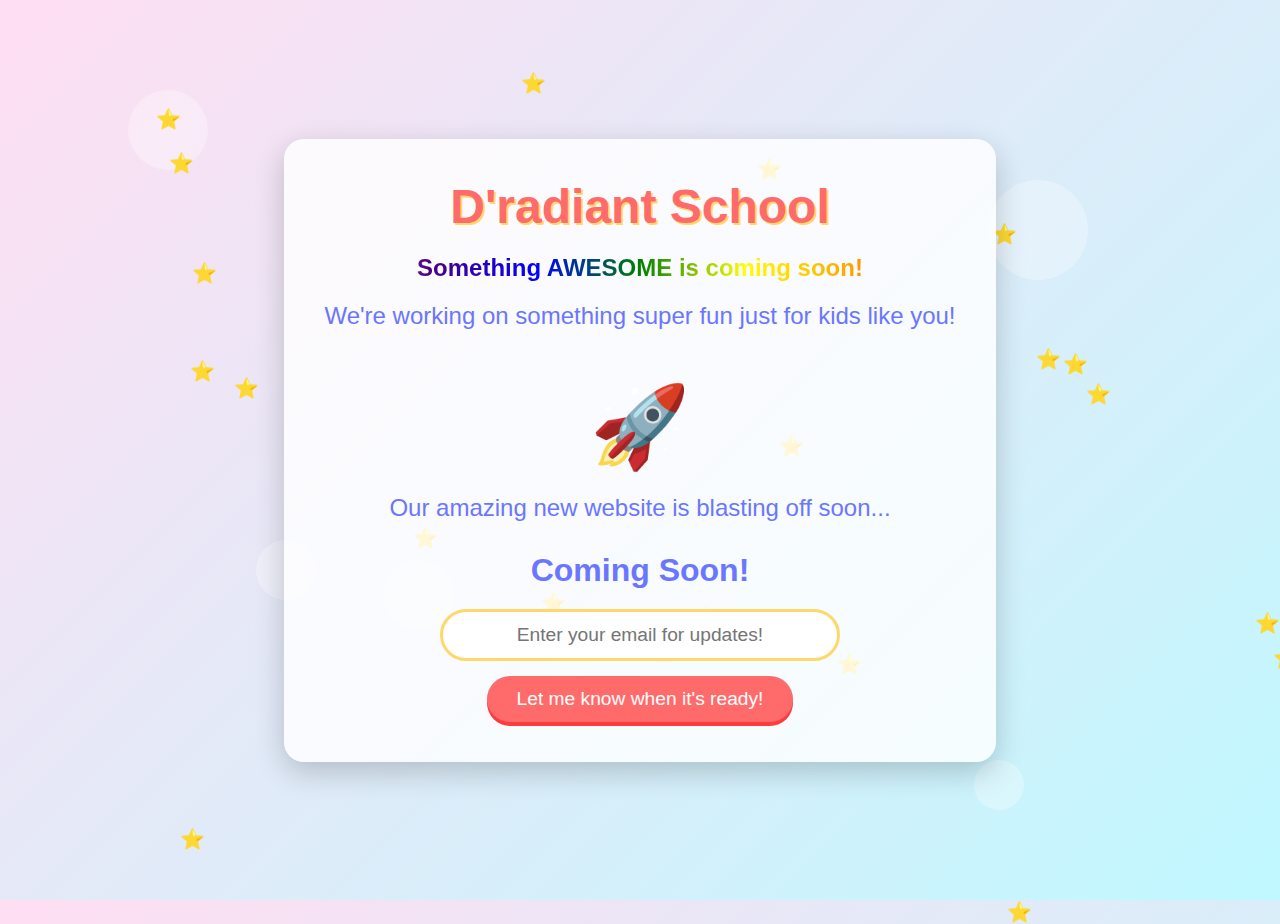
<file: comingsoon/v1/index.html>
<!DOCTYPE html>
<html lang="en">
  <head>
    <meta charset="UTF-8" />
    <meta name="viewport" content="width=device-width, initial-scale=1.0" />
    <title>Dradiant - Coming Soon!</title>
    <style>
      * {
        margin: 0;
        padding: 0;
        box-sizing: border-box;
        font-family: "Comic Sans MS", "Chalkboard SE", sans-serif;
      }

      body {
        background: linear-gradient(135deg, #ffdef2, #c0f8ff);
        min-height: 100vh;
        display: flex;
        justify-content: center;
        align-items: center;
        overflow: hidden;
        position: relative;
      }

      .bubble {
        position: absolute;
        border-radius: 50%;
        background: rgba(255, 255, 255, 0.3);
        animation: float 8s infinite ease-in-out;
      }

      .bubble:nth-child(1) {
        width: 80px;
        height: 80px;
        top: 10%;
        left: 10%;
        animation-delay: 0s;
      }

      .bubble:nth-child(2) {
        width: 60px;
        height: 60px;
        top: 60%;
        left: 20%;
        animation-delay: 1s;
      }

      .bubble:nth-child(3) {
        width: 100px;
        height: 100px;
        top: 20%;
        right: 15%;
        animation-delay: 2s;
      }

      .bubble:nth-child(4) {
        width: 50px;
        height: 50px;
        bottom: 10%;
        right: 20%;
        animation-delay: 3s;
      }

      .bubble:nth-child(5) {
        width: 70px;
        height: 70px;
        bottom: 30%;
        left: 30%;
        animation-delay: 4s;
      }

      @keyframes float {
        0%,
        100% {
          transform: translateY(0) rotate(0deg);
        }
        50% {
          transform: translateY(-20px) rotate(10deg);
        }
      }

      .container {
        text-align: center;
        background-color: rgba(255, 255, 255, 0.8);
        padding: 40px;
        border-radius: 20px;
        box-shadow: 0 10px 30px rgba(0, 0, 0, 0.2);
        max-width: 80%;
        z-index: 1;
        position: relative;
        overflow: hidden;
      }

      h1 {
        color: #ff6b6b;
        font-size: 3rem;
        margin-bottom: 10px;
        text-shadow: 2px 2px 0 #ffd86b;
      }

      .rainbow-text {
        background-image: linear-gradient(
          to right,
          violet,
          indigo,
          blue,
          green,
          yellow,
          orange,
          red
        );
        -webkit-background-clip: text;
        background-clip: text;
        color: transparent;
        font-weight: bold;
        font-size: 1.5em;
        margin: 20px 0;
      }

      p {
        color: #6b76ff;
        font-size: 1.5rem;
        margin-bottom: 30px;
      }

      .countdown {
        font-size: 2rem;
        font-weight: bold;
        color: #6b76ff;
        margin: 20px 0;
      }

      .rocket {
        font-size: 5rem;
        margin: 20px 0;
        animation: launch 4s infinite;
        display: inline-block;
      }

      @keyframes launch {
        0% {
          transform: translateY(0);
        }
        50% {
          transform: translateY(-20px);
        }
        100% {
          transform: translateY(0);
        }
      }

      .stars {
        position: absolute;
        width: 100%;
        height: 100%;
        pointer-events: none;
      }

      .star {
        position: absolute;
        width: 20px;
        height: 20px;
        background-color: transparent;
        animation: twinkle 2s infinite;
      }

      .star:before {
        content: "⭐";
        font-size: 20px;
      }

      @keyframes twinkle {
        0%,
        100% {
          opacity: 1;
        }
        50% {
          opacity: 0.5;
        }
      }

      .email-form {
        margin-top: 20px;
      }

      .email-input {
        padding: 12px 20px;
        border: 3px solid #ffd86b;
        border-radius: 30px;
        font-size: 1.2rem;
        outline: none;
        width: 70%;
        max-width: 400px;
        text-align: center;
      }

      .submit-btn {
        margin-top: 15px;
        padding: 12px 30px;
        background-color: #ff6b6b;
        color: white;
        border: none;
        border-radius: 30px;
        font-size: 1.2rem;
        cursor: pointer;
        transition: all 0.3s;
        box-shadow: 0 4px 0 #ff3b3b;
      }

      .submit-btn:hover {
        background-color: #ff3b3b;
        transform: translateY(2px);
        box-shadow: 0 2px 0 #ff3b3b;
      }
    </style>
  </head>
  <body>
    <div class="bubble"></div>
    <div class="bubble"></div>
    <div class="bubble"></div>
    <div class="bubble"></div>
    <div class="bubble"></div>

    <div class="stars">
      <!-- Stars will be added by JavaScript -->
    </div>

    <div class="container">
      <h1>D'radiant School</h1>
      <div class="rainbow-text">Something AWESOME is coming soon!</div>
      <p>We're working on something super fun just for kids like you!</p>
      <div class="rocket">🚀</div>
      <p>Our amazing new website is blasting off soon...</p>
      <div class="countdown">Coming Soon!</div>

      <div class="email-form">
        <input
          type="email"
          class="email-input"
          placeholder="Enter your email for updates!"
        />
        <br />
        <button class="submit-btn">Let me know when it's ready!</button>
      </div>
    </div>

    <script>
      // Add random stars
      const starsContainer = document.querySelector(".stars");
      const numStars = 20;

      for (let i = 0; i < numStars; i++) {
        const star = document.createElement("div");
        star.classList.add("star");
        star.style.left = `${Math.random() * 100}%`;
        star.style.top = `${Math.random() * 100}%`;
        star.style.animationDelay = `${Math.random() * 2}s`;
        starsContainer.appendChild(star);
      }

      // Simple animation for the countdown
      const countdownElement = document.querySelector(".countdown");
      const phrases = [
        "Coming Soon!",
        "Almost Ready!",
        "Stay Tuned!",
        "Get Excited!",
      ];
      let currentPhrase = 0;

      setInterval(() => {
        currentPhrase = (currentPhrase + 1) % phrases.length;
        countdownElement.textContent = phrases[currentPhrase];
      }, 3000);
    </script>
  </body>
</html>
</file>
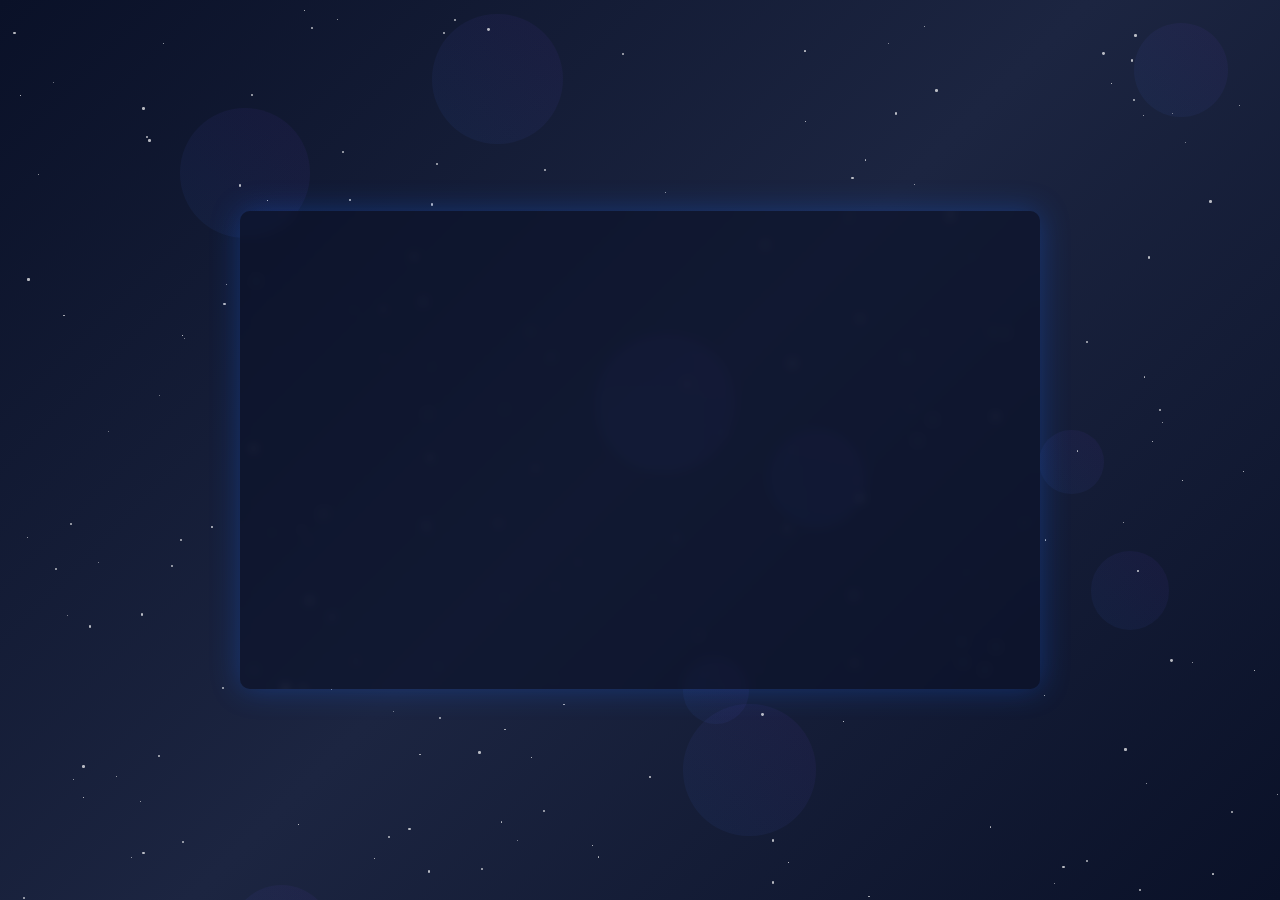
<file: comingsoon/v2/index.html>
<!DOCTYPE html>
<html lang="en">
  <head>
    <meta charset="UTF-8" />
    <meta name="viewport" content="width=device-width, initial-scale=1.0" />
    <title>Dradiant School - Coming Soon</title>
    <style>
      * {
        margin: 0;
        padding: 0;
        box-sizing: border-box;
        font-family: "Montserrat", "Arial", sans-serif;
      }

      body {
        background: linear-gradient(135deg, #0a1128, #1c2541, #0a1128);
        color: #ffffff;
        min-height: 100vh;
        display: flex;
        justify-content: center;
        align-items: center;
        overflow-x: hidden;
        position: relative;
        padding: 20px;
      }

      /* Star background */
      .stars {
        position: fixed;
        top: 0;
        left: 0;
        width: 100%;
        height: 100%;
        z-index: 0;
        pointer-events: none;
      }

      .star {
        position: absolute;
        background-color: #ffffff;
        border-radius: 50%;
        animation: twinkle var(--duration) infinite ease-in-out;
        opacity: 0.7;
      }

      @keyframes twinkle {
        0%,
        100% {
          opacity: 0.2;
        }
        50% {
          opacity: 1;
        }
      }

      .shooting-star {
        position: absolute;
        height: 2px;
        background: linear-gradient(
          90deg,
          transparent,
          #3a86ff,
          #8338ec,
          transparent
        );
        animation: shootingStar var(--duration) infinite linear;
        opacity: 0;
        transform: rotate(var(--rotation));
      }

      @keyframes shootingStar {
        0% {
          transform: translateX(-100vw) rotate(var(--rotation));
          opacity: 1;
        }
        70%,
        100% {
          transform: translateX(calc(100vw + 100px)) rotate(var(--rotation));
          opacity: 0;
        }
      }

      /* Main container */
      .container {
        text-align: center;
        z-index: 2;
        padding: 30px 20px;
        border-radius: 10px;
        position: relative;
        backdrop-filter: blur(5px);
        background-color: rgba(10, 17, 40, 0.6);
        box-shadow: 0 0 30px rgba(23, 107, 255, 0.3);
        overflow: hidden;
        width: min(90%, 800px);
        margin: 0 auto;
      }

      .glowing-border {
        position: absolute;
        top: 0;
        left: 0;
        right: 0;
        bottom: 0;
        border: 2px solid transparent;
        border-radius: 10px;
        animation: borderGlow 8s infinite linear;
        pointer-events: none;
      }

      @keyframes borderGlow {
        0%,
        100% {
          border-color: #3a86ff;
          box-shadow: 0 0 15px #3a86ff;
        }
        25% {
          border-color: #8338ec;
          box-shadow: 0 0 15px #8338ec;
        }
        50% {
          border-color: #ff006e;
          box-shadow: 0 0 15px #ff006e;
        }
        75% {
          border-color: #3a86ff;
          box-shadow: 0 0 15px #3a86ff;
        }
      }

      /* Logo animation */
      .logo-container {
        position: relative;
        margin-bottom: 30px;
        height: auto;
        min-height: 80px;
      }

      .logo {
        display: inline-block;
        background: linear-gradient(45deg, #3a86ff, #8338ec, #ff006e);
        -webkit-background-clip: text;
        background-clip: text;
        color: transparent;
        font-weight: 900;
        opacity: 0;
        transform: scale(0.5);
        animation: logoReveal 1.5s ease-out forwards;
      }

      .logo-main {
        font-size: clamp(2.5rem, 8vw, 4rem);
        margin-bottom: 5px;
      }

      .logo-sub {
        font-size: clamp(1.8rem, 6vw, 3rem);
      }

      @keyframes logoReveal {
        0% {
          opacity: 0;
          transform: scale(0.5);
        }
        100% {
          opacity: 1;
          transform: scale(1);
        }
      }

      /* Subtitle */
      .subtitle {
        font-size: clamp(1rem, 3vw, 1.2rem);
        margin-bottom: 25px;
        background: linear-gradient(
          to right,
          #ff7e5f,
          #feb47b,
          #6a11cb,
          #2575fc
        );
        background-clip: text;
        -webkit-background-clip: text;
        color: transparent;
        opacity: 0;
        transform: translateY(20px);
        animation: fadeInUp 1s 1.7s forwards;
      }

      @keyframes fadeInUp {
        to {
          opacity: 1;
          transform: translateY(0);
        }
      }

      /* Countdown timer */
      .countdown {
        display: flex;
        justify-content: center;
        flex-wrap: wrap;
        gap: 10px;
        margin: 25px 0;
        opacity: 0;
        animation: fadeIn 1s 2s forwards;
      }

      .countdown-item {
        flex: 0 0 auto;
        margin: 5px;
      }

      .countdown-value {
        font-size: clamp(1.5rem, 5vw, 2.5rem);
        font-weight: bold;
        color: #3a86ff;
        background: rgba(0, 0, 0, 0.2);
        padding: 10px;
        min-width: 70px;
        border-radius: 5px;
        box-shadow: 0 5px 15px rgba(0, 0, 0, 0.3);
        position: relative;
        overflow: hidden;
      }

      .countdown-value:after {
        content: "";
        position: absolute;
        top: 0;
        left: -100%;
        width: 100%;
        height: 100%;
        background: linear-gradient(
          90deg,
          transparent,
          rgba(255, 255, 255, 0.2),
          transparent
        );
        animation: shimmer 2s infinite;
      }

      @keyframes shimmer {
        100% {
          left: 100%;
        }
      }

      .countdown-label {
        font-size: 0.9rem;
        color: #a6c1ee;
        margin-top: 5px;
      }

      @keyframes fadeIn {
        to {
          opacity: 1;
        }
      }

      /* Email form */
      .email-form {
        margin-top: 30px;
        opacity: 0;
        animation: fadeIn 1s 2.3s forwards;
        width: 100%;
      }

      .email-input {
        padding: 15px 20px;
        border: none;
        border-radius: 30px;
        font-size: 1rem;
        background-color: rgba(255, 255, 255, 0.1);
        color: white;
        outline: none;
        width: min(100%, 350px);
        text-align: center;
        transition: all 0.3s;
        border: 1px solid rgba(58, 134, 255, 0.3);
        margin-bottom: 15px;
      }

      .email-input:focus {
        background-color: rgba(255, 255, 255, 0.2);
        box-shadow: 0 0 15px rgba(58, 134, 255, 0.5);
        border-color: #3a86ff;
      }

      .submit-btn {
        padding: 12px 30px;
        background: linear-gradient(45deg, #3a86ff, #8338ec);
        color: white;
        border: none;
        border-radius: 30px;
        font-size: 1rem;
        cursor: pointer;
        transition: all 0.3s;
        position: relative;
        overflow: hidden;
        z-index: 1;
      }

      .submit-btn:hover {
        transform: translateY(-3px);
        box-shadow: 0 7px 15px rgba(58, 134, 255, 0.3);
      }

      .submit-btn:before {
        content: "";
        position: absolute;
        top: 0;
        left: -100%;
        width: 100%;
        height: 100%;
        background: linear-gradient(
          90deg,
          transparent,
          rgba(255, 255, 255, 0.2),
          transparent
        );
        transition: all 0.3s;
        z-index: -1;
      }

      .submit-btn:hover:before {
        animation: shine 1.5s infinite;
      }

      @keyframes shine {
        100% {
          left: 100%;
        }
      }

      /* Social icons */
      .social-icons {
        margin-top: 30px;
        display: flex;
        justify-content: center;
        flex-wrap: wrap;
        gap: 15px;
        opacity: 0;
        animation: fadeIn 1s 2.6s forwards;
      }

      .social-icon {
        width: 40px;
        height: 40px;
        background-color: rgba(255, 255, 255, 0.1);
        border-radius: 50%;
        display: flex;
        align-items: center;
        justify-content: center;
        transition: all 0.3s;
        cursor: pointer;
        font-size: 1.2rem;
      }

      .social-icon:hover {
        transform: translateY(-5px);
        background-color: #3a86ff;
        box-shadow: 0 5px 15px rgba(58, 134, 255, 0.5);
      }

      /* Floating shapes */
      .floating-shapes {
        position: absolute;
        top: 0;
        left: 0;
        width: 100%;
        height: 100%;
        pointer-events: none;
        z-index: -1;
        overflow: hidden;
      }

      .shape {
        position: absolute;
        background: linear-gradient(
          45deg,
          rgba(58, 134, 255, 0.2),
          rgba(131, 56, 236, 0.2)
        );
        border-radius: 50%;
        animation: float var(--duration) infinite ease-in-out;
        opacity: 0.3;
      }

      @keyframes float {
        0%,
        100% {
          transform: translateY(0) rotate(0deg);
        }
        50% {
          transform: translateY(var(--travel)) rotate(var(--rotation));
        }
      }

      /* Responsive adjustments */
      @media (max-width: 767px) {
        .container {
          padding: 20px 15px;
        }

        .countdown {
          gap: 5px;
        }

        .countdown-item {
          margin: 2px;
        }

        .countdown-value {
          min-width: 60px;
          padding: 8px;
        }
      }
    </style>
  </head>
  <body>
    <div class="stars"></div>
    <div class="floating-shapes"></div>

    <div class="container">
      <div class="glowing-border"></div>

      <div class="logo-container">
        <h1 class="logo logo-main">D'RADIANT</h1>
        <h1 class="logo logo-sub">SCHOOL</h1>
      </div>

      <h2 class="subtitle">
        Our amazing educational platform is launching soon!
      </h2>

      <div class="countdown">
        <div class="countdown-item">
          <div class="countdown-value" id="days">00</div>
          <div class="countdown-label">Days</div>
        </div>
        <div class="countdown-item">
          <div class="countdown-value" id="hours">00</div>
          <div class="countdown-label">Hours</div>
        </div>
        <div class="countdown-item">
          <div class="countdown-value" id="minutes">00</div>
          <div class="countdown-label">Minutes</div>
        </div>
        <div class="countdown-item">
          <div class="countdown-value" id="seconds">00</div>
          <div class="countdown-label">Seconds</div>
        </div>
      </div>

      <div class="email-form">
        <input
          type="email"
          class="email-input"
          placeholder="Enter your email for updates"
        />
        <button class="submit-btn">Notify Me</button>
      </div>

      <div class="social-icons">
        <div class="social-icon">f</div>
        <div class="social-icon">in</div>
        <div class="social-icon">t</div>
        <div class="social-icon">ig</div>
      </div>
    </div>

    <script>
      // Create stars
      const starsContainer = document.querySelector(".stars");
      const createStars = () => {
        const numberOfStars = Math.min(window.innerWidth / 3, 200); // Responsive number of stars

        for (let i = 0; i < numberOfStars; i++) {
          const star = document.createElement("div");
          star.classList.add("star");

          const size = Math.random() * 3;
          const left = Math.random() * 100;
          const top = Math.random() * 100;
          const duration = 3 + Math.random() * 7;

          star.style.width = `${size}px`;
          star.style.height = `${size}px`;
          star.style.left = `${left}%`;
          star.style.top = `${top}%`;
          star.style.setProperty("--duration", `${duration}s`);

          starsContainer.appendChild(star);
        }
      };

      // Create shooting stars
      const createShootingStars = () => {
        const numberOfStars = Math.min(window.innerWidth / 200, 5); // Fewer on mobile

        for (let i = 0; i < numberOfStars; i++) {
          const shootingStar = document.createElement("div");
          shootingStar.classList.add("shooting-star");

          const top = Math.random() * 100;
          const duration = 5 + Math.random() * 10;
          const delay = Math.random() * 15;
          const rotation = Math.random() * 20 - 10;
          const width = Math.min(100, Math.max(50, window.innerWidth / 10));

          shootingStar.style.width = `${width}px`;
          shootingStar.style.top = `${top}%`;
          shootingStar.style.setProperty("--duration", `${duration}s`);
          shootingStar.style.setProperty("--rotation", `${rotation}deg`);
          shootingStar.style.animationDelay = `${delay}s`;

          starsContainer.appendChild(shootingStar);
        }
      };

      // Create floating shapes
      const shapesContainer = document.querySelector(".floating-shapes");
      const createShapes = () => {
        const numberOfShapes = Math.min(window.innerWidth / 100, 10); // Responsive number of shapes

        for (let i = 0; i < numberOfShapes; i++) {
          const shape = document.createElement("div");
          shape.classList.add("shape");

          // Responsive size calculation
          const size = Math.min(
            50 + Math.random() * 100,
            window.innerWidth / 5
          );
          const left = Math.random() * 100;
          const top = Math.random() * 100;
          const duration = 15 + Math.random() * 20;
          const travel = Math.min(
            Math.random() * 100 - 50,
            window.innerHeight / 10
          );
          const rotation = Math.random() * 180 - 90;

          shape.style.width = `${size}px`;
          shape.style.height = `${size}px`;
          shape.style.left = `${left}%`;
          shape.style.top = `${top}%`;
          shape.style.setProperty("--duration", `${duration}s`);
          shape.style.setProperty("--travel", `${travel}px`);
          shape.style.setProperty("--rotation", `${rotation}deg`);
          shape.style.animationDelay = `${-Math.random() * 10}s`;

          shapesContainer.appendChild(shape);
        }
      };

      // Animate logo
      const animateLogo = () => {
        const logoElements = document.querySelectorAll(".logo");
        logoElements.forEach((logo, index) => {
          logo.style.animationDelay = `${0.5 + index * 0.2}s`;
        });
      };

      // Countdown timer
      const updateCountdown = () => {
        const launchDate = new Date();
        launchDate.setDate(launchDate.getDate() + 7); // 7 days from now

        const daysEl = document.getElementById("days");
        const hoursEl = document.getElementById("hours");
        const minutesEl = document.getElementById("minutes");
        const secondsEl = document.getElementById("seconds");

        const updateTimer = () => {
          const now = new Date();
          const diff = launchDate - now;

          const days = Math.floor(diff / (1000 * 60 * 60 * 24));
          const hours = Math.floor(
            (diff % (1000 * 60 * 60 * 24)) / (1000 * 60 * 60)
          );
          const minutes = Math.floor((diff % (1000 * 60 * 60)) / (1000 * 60));
          const seconds = Math.floor((diff % (1000 * 60)) / 1000);

          daysEl.textContent = days.toString().padStart(2, "0");
          hoursEl.textContent = hours.toString().padStart(2, "0");
          minutesEl.textContent = minutes.toString().padStart(2, "0");
          secondsEl.textContent = seconds.toString().padStart(2, "0");
        };

        updateTimer();
        setInterval(updateTimer, 1000);
      };

      // Handle window resize
      const handleResize = () => {
        // Clear existing elements
        starsContainer.innerHTML = "";
        shapesContainer.innerHTML = "";

        // Recreate with responsive values
        createStars();
        createShootingStars();
        createShapes();
      };

      // Initialize
      window.addEventListener("load", () => {
        createStars();
        createShootingStars();
        createShapes();
        animateLogo();
        updateCountdown();

        // Add resize listener with debounce
        let resizeTimer;
        window.addEventListener("resize", () => {
          clearTimeout(resizeTimer);
          resizeTimer = setTimeout(handleResize, 250);
        });
      });
    </script>
  </body>
</html>
</file>
